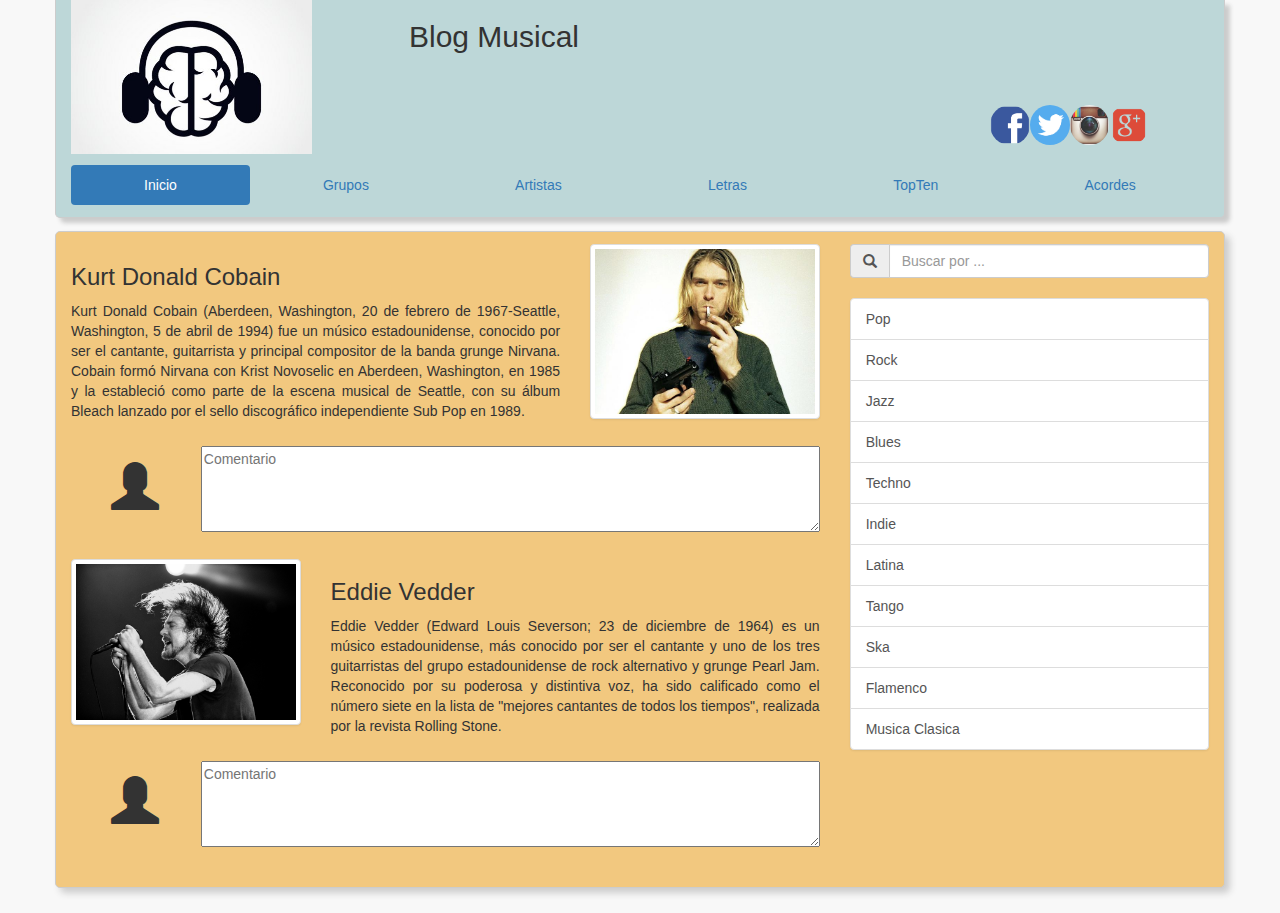
<file: FrameworksCss-Final/Bootstrap/index.html>
<!DOCTYPE html>
<html>

<head>
	<meta charset="utf-8">
	<meta name="viewport" content="width=device-width,user-scalable=no">
	<link href="css/bootstrap.min.css" type="text/css" rel="stylesheet">
	<link href="css/bootstrap-theme.min.css" type="text/css" rel="stylesheet">
	<script src="js/bootstrap.min.js"></script>
	<link href="css/estilos.css" type="text/css" rel="stylesheet">
	<title>DFRR - Bootstrap - Frameworks y Librerias CSS</title>
</head>

<body>
	<header class="container" id="cabecera">
		<!-- Encabezado -->
		<div class="row" id="encabezado">
			<div class="col-lg-6 col-md-12 col-sm-12 col-xs-12">
				<div class="row">
					<div class="col-lg-6">
						<img src="img/logo.jpg" alt="Imagen Logo" class="img-responsive" id="img-logo">
					</div>
					<div class="col-lg-6 text-center">
						<h2>Blog Musical</h2>
					</div>
				</div>
			</div>
			<div class="col-lg-6 col-md-12 col-sm-12 col-xs-12" id="img-redes">
				<a href="https://www.facebook.com/"><img src="img/facebook.png" alt="Imagen Facebook" class="img-responsive img-circle"></a>
				<a href="https://twitter.com"><img src="img/twitter.png" alt="Imagen Twitter" class="img-responsive img-circle"></a>
				<a href="https://www.instagram.com"><img src="img/instagram.jpg" alt="Imagen Instagram" class="img-responsive img-circle"></a>
				<a href="https://plus.google.com"><img src="img/google.png" alt="Imagen Google" class="img-responsive img-circle"></a>
			</div>
		</div>
		<!-- Menu -->
		<div class="row" id="menu">
			<div class="col-lg-12">
				<ul class="nav nav-pills nav-justified">
					<li class="active"><a href="#">Inicio</a></li>
					<li><a href="#">Grupos</a></li>
					<li><a href="#">Artistas</a></li>
					<li><a href="#">Letras</a></li>
					<li><a href="#">TopTen</a></li>
					<li><a href="#">Acordes</a></li>
				</ul>
			</div>
		</div>
	</header>

	<section class="container" id="contenido">
		<div class="row">
			<div class="col-lg-8">
				<div class="row">
					<div class="col-lg-8">
						<h3>Kurt Donald Cobain</h3>
						<p class="text-justify">Kurt Donald Cobain (Aberdeen, Washington, 20 de febrero de 1967-Seattle, Washington, 5 de abril de 1994) fue un músico estadounidense, conocido por ser el cantante, guitarrista y principal compositor de la banda grunge Nirvana. Cobain formó Nirvana con Krist Novoselic en Aberdeen, Washington, en 1985 y la estableció como parte de la escena musical de Seattle, con su álbum Bleach lanzado por el sello discográfico independiente Sub Pop en 1989.</p>
					</div>
					<div class="col-lg-4">
						<img src="img/kurt.jpg" alt="Kurt Cobain" class="img-responsive img-thumbnail">
					</div>
				</div>
				<div class="row" id="comentario">
					<div class="col-lg-2 col-md-2 col-sm-2 col-xs-2">
						<span class="glyphicon glyphicon-user" aria-hidden="true" id="img-comentario"></span>
					</div>
					<div class="col-lg-10 col-md-10 col-sm-10 col-xs-10">
						<textarea name="comentario" rows="4" placeholder="Comentario"></textarea>
					</div>
				</div>
				<div class="row">
					<div class="col-lg-4">
						<img src="img/eddie.png" alt="Eddie Vedder" class="img-responsive img-thumbnail">
					</div>
					<div class="col-lg-8">
						<h3>Eddie Vedder</h3>
						<p class="text-justify">Eddie Vedder (Edward Louis Severson; 23 de diciembre de 1964) es un músico estadounidense, más conocido por ser el cantante y uno de los tres guitarristas del grupo estadounidense de rock alternativo y grunge Pearl Jam. Reconocido por su poderosa y distintiva voz, ha sido calificado como el número siete en la lista de "mejores cantantes de todos los tiempos", realizada por la revista Rolling Stone.</p>
					</div>
				</div>
				<div class="row" id="comentario">
					<div class="col-lg-2 col-md-2 col-sm-2 col-xs-2">
						<span class="glyphicon glyphicon-user" aria-hidden="true" id="img-comentario"></span>
					</div>
					<div class="col-lg-10 col-md-10 col-sm-10 col-xs-10">
						<textarea name="comentario" rows="4" placeholder="Comentario"></textarea>
					</div>
				</div>
			</div>
			<div class="col-lg-4 visible-lg">
				<div class="input-group">
					<span class="input-group-addon">
              <span class="glyphicon glyphicon-search"></span>
					</span>
					<input type="text" class="form-control" placeholder="Buscar por ...">
				</div>
				<br>
				<div class="list-group">
					<a href="#" class="list-group-item">Pop</a>
					<a href="#" class="list-group-item">Rock</a>
					<a href="#" class="list-group-item">Jazz</a>
					<a href="#" class="list-group-item">Blues</a>
					<a href="#" class="list-group-item">Techno</a>
					<a href="#" class="list-group-item">Indie</a>
					<a href="#" class="list-group-item">Latina</a>
					<a href="#" class="list-group-item">Tango</a>
					<a href="#" class="list-group-item">Ska</a>
					<a href="#" class="list-group-item">Flamenco</a>
					<a href="#" class="list-group-item">Musica Clasica</a>
				</div>
			</div>
		</div>
	</section>
</body>

</html>
</file>
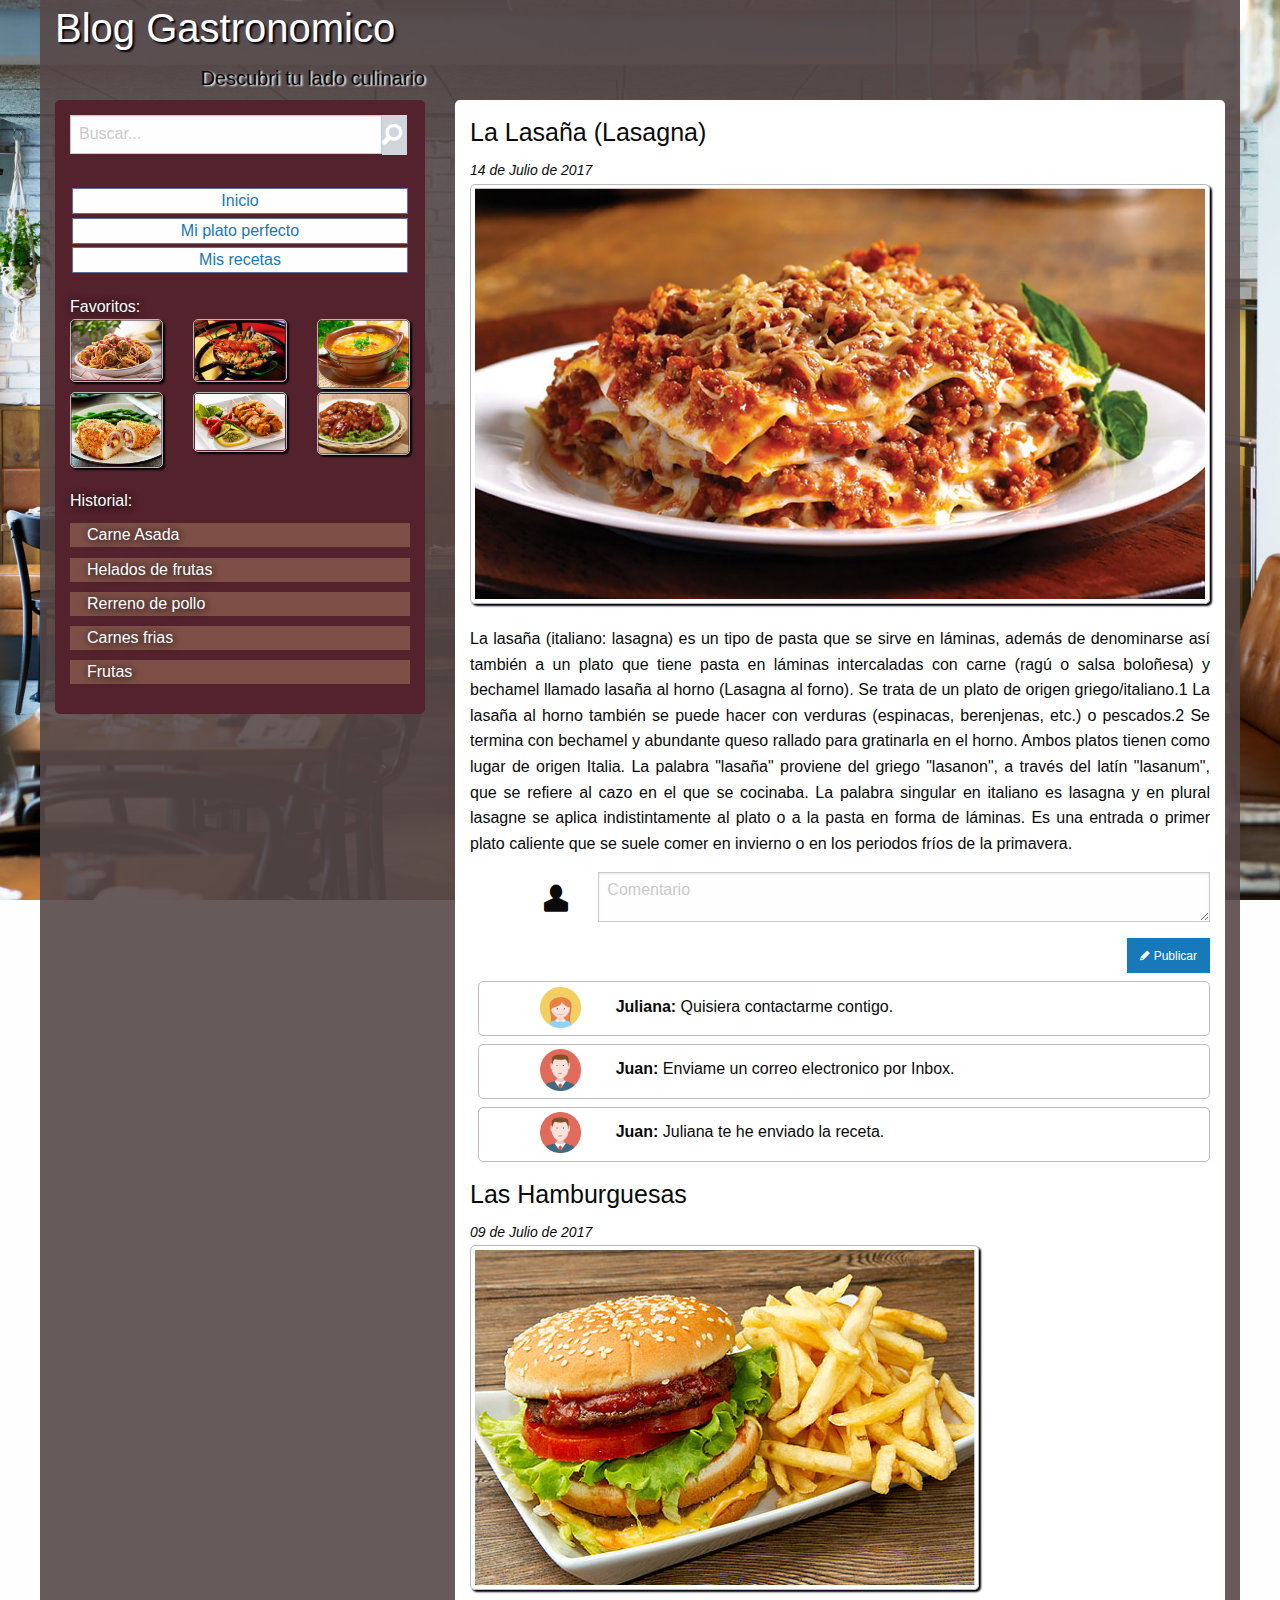
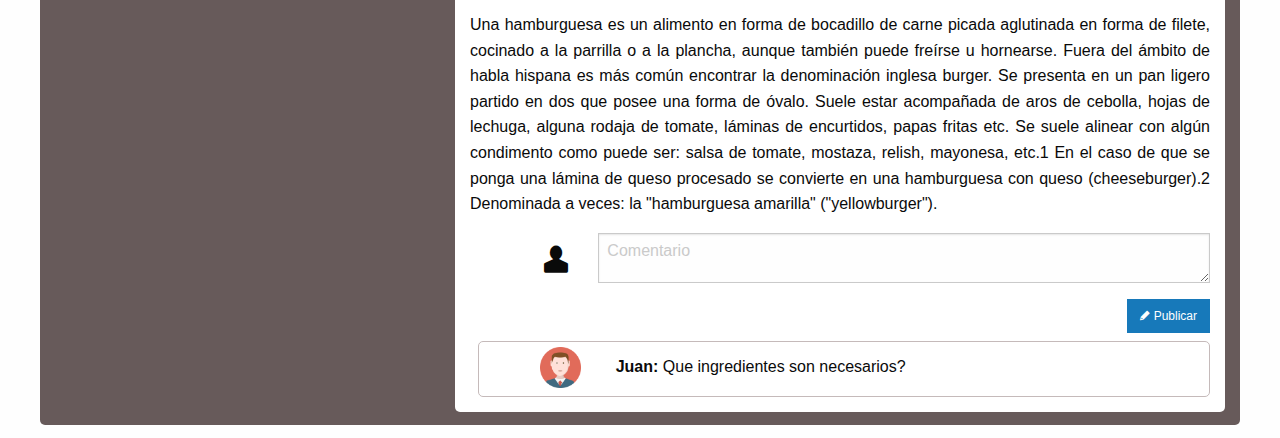
<file: FrameworksCss-Final/Foundation/index.html>
<!DOCTYPE html>
<html>

<head>
	<meta charset="utf-8">
	<meta name="viewport" content="width=device-width,user-scalable=no">
	<link href="css/foundation.min.css" type="text/css" rel="stylesheet">
	<link href="css/foundation-icons.css" type="text/css" rel="stylesheet">
	<link href="css/app.css" type="text/css" rel="stylesheet">
	<title>DFRR - Foundation - Frameworks y Librerias CSS</title>
</head>

<body>
	<header>
		<div class="row" id="header">
			<div class="column large-4" id="titulo">
				<h2>Blog Gastronomico</h2>
				<h5 class="text-right">Descubri tu lado culinario</h5>
			</div>
			<div class="column large-8">

			</div>
		</div>
	</header>
	<section>
		<div class="row" id="section">
			<div class="column large-4">
				<div class="row hide-for-small-only hide-for-medium-only" id="panel">
					<div class="column" id="panel-item">
						<div class="row collapse postfix-radius">
							<div class="small-11 columns">
								<input type="text" placeholder="Buscar...">
							</div>
							<div class="small-1 columns">
								<span class="postfix"><i class="fi-magnifying-glass" id="buscar"></i></span>
							</div>
						</div>
					</div>
					<div class="column" id="panel-item">
						<div class="row text-center" id="menu">
							<div class="column" id="item">
								<a href="#">Inicio</a>
							</div>
							<div class="column" id="item">
								<a href="#">Mi plato perfecto</a>
							</div>
							<div class="column" id="item">
								<a href="#">Mis recetas</a>
							</div>
						</div>
					</div>
					<div class="column" id="panel-item">
						Favoritos:
						<div class="row">
							<div class="column large-4"><img src="img/albondiga.jpg" alt="Imagen" id="img-panel"></div>
							<div class="column large-4"><img src="img/langosta.jpg" alt="Imagen" id="img-panel"></div>
							<div class="column large-4"><img src="img/sopa.jpg" alt="Imagen" id="img-panel"></div>
						</div>
						<div class="row">
							<div class="column large-4"><img src="img/arrollado.jpg" alt="Imagen" id="img-panel"></div>
							<div class="column large-4"><img src="img/brochette.jpg" alt="Imagen" id="img-panel"></div>
							<div class="column large-4"><img src="img/carne.jpg" alt="Imagen" id="img-panel"></div>
						</div>
					</div>
					<div class="column" id="panel-item">
						Historial:
						<div class="row column" id="item-historial">Carne Asada</div>
						<div class="row column" id="item-historial">Helados de frutas</div>
						<div class="row column" id="item-historial">Rerreno de pollo</div>
						<div class="row column" id="item-historial">Carnes frias</div>
						<div class="row column" id="item-historial">Frutas</div>
					</div>
				</div>
			</div>
			<div class="column large-8">
				<div class="row" id="contenido">
					<div class="column">
						<h4>La Lasaña (Lasagna)</h4>
						<label><em>14 de Julio de 2017</em></label>
						<img src="img/lasagna.jpg" alt="Imagen Lasagna" id="img-articulo">
					</div>
					<div class="column">
						<p class="text-justify">La lasaña (italiano: lasagna) es un tipo de pasta que se sirve en láminas, además de denominarse así también a un plato que tiene pasta en láminas intercaladas con carne (ragú o salsa boloñesa) y bechamel llamado lasaña al horno (Lasagna al forno). Se trata de un plato de origen griego/italiano.1 La lasaña al horno también se puede hacer con verduras (espinacas, berenjenas, etc.) o pescados.2 Se termina con bechamel y abundante queso rallado para gratinarla en el horno. Ambos platos tienen como lugar de origen Italia. La palabra "lasaña" proviene del griego "lasanon", a través del latín "lasanum", que se refiere al cazo en el que se cocinaba. La palabra singular en italiano es lasagna y en plural lasagne se aplica indistintamente al plato o a la pasta en forma de láminas. Es una entrada o primer plato caliente que se suele comer en invierno o en los periodos fríos de la primavera.</p>
					</div>
					<div class="column">
						<div class="row">
							<div class="column large-2 medium-2 small-2">
								<i class="fi-torso" id="torso"></i>
							</div>
							<div class="column large-10 medium-10 small-10">
								<textarea name="comentario" cols="80" placeholder="Comentario"></textarea>
							</div>
						</div>
					</div>
					<div class="column"><a class="button small" href="#" id="pencil"><i class="fi-pencil"></i> Publicar</a></div>
					<div class="column" id="comentario">
						<div class="row">
							<div class="column large-2 medium-2 small-2">
								<img src="img/avatar-mujer.png" alt="Imagen Avatar" id="avatar">
							</div>
							<div class="column large-10 medium-10 small-10">
								<p class="text-left" id="text-comentario"><b>Juliana:</b> Quisiera contactarme contigo.</p>
							</div>
						</div>
					</div>
					<div class="column" id="comentario">
						<div class="row">
							<div class="column large-2 medium-2 small-2">
								<img src="img/avatar-hombre.png" alt="Imagen Avatar" id="avatar">
							</div>
							<div class="column large-10 medium-10 small-10">
								<p class="text-left" id="text-comentario"><b>Juan:</b> Enviame un correo electronico por Inbox.</p>
							</div>
						</div>
					</div>
					<div class="column" id="comentario">
						<div class="row">
							<div class="column large-2 medium-2 small-2">
								<img src="img/avatar-hombre.png" alt="Imagen Avatar" id="avatar">
							</div>
							<div class="column large-10 medium-10 small-10">
								<p class="text-left" id="text-comentario"><b>Juan:</b> Juliana te he enviado la receta.</p>
							</div>
						</div>
					</div>

					<div class="column">
						<h4>Las Hamburguesas</h4>
						<label><em>09 de Julio de 2017</em></label>
						<img src="img/hamburguesa.jpg" alt="Imagen Hamburguesa" id="img-articulo">
					</div>
					<div class="column">
						<p class="text-justify">Una hamburguesa es un alimento en forma de bocadillo de carne picada aglutinada en forma de filete, cocinado a la parrilla o a la plancha, aunque también puede freírse u hornearse. Fuera del ámbito de habla hispana es más común encontrar la denominación inglesa burger. Se presenta en un pan ligero partido en dos que posee una forma de óvalo. Suele estar acompañada de aros de cebolla, hojas de lechuga, alguna rodaja de tomate, láminas de encurtidos, papas fritas etc. Se suele alinear con algún condimento como puede ser: salsa de tomate, mostaza, relish, mayonesa, etc.1 En el caso de que se ponga una lámina de queso procesado se convierte en una hamburguesa con queso (cheeseburger).2 Denominada a veces: la "hamburguesa amarilla" ("yellowburger").</p>
					</div>
					<div class="column">
						<div class="row">
							<div class="column large-2 medium-2 small-2">
								<i class="fi-torso" id="torso"></i>
							</div>
							<div class="column large-10 medium-10 small-10">
								<textarea name="comentario" cols="80" placeholder="Comentario"></textarea>
							</div>
						</div>
					</div>
					<div class="column"><a class="button small" href="#" id="pencil"><i class="fi-pencil"></i> Publicar</a></div>
					<div class="column" id="comentario">
						<div class="row">
							<div class="column large-2 medium-2 small-2">
								<img src="img/avatar-hombre.png" alt="Imagen Avatar" id="avatar">
							</div>
							<div class="column large-10 medium-10 small-10">
								<p class="text-left" id="text-comentario"><b>Juan:</b> Que ingredientes son necesarios?</p>
							</div>
						</div>
					</div>
				</div>
			</div>
		</div>
	</section>

	<script src="js/vendor/jquery.js"></script>
	<script src="js/vendor/what-input.js"></script>
	<script src="js/vendor/foundation.js"></script>
	<script src="js/app.js"></script>
</body>

</html>
</file>
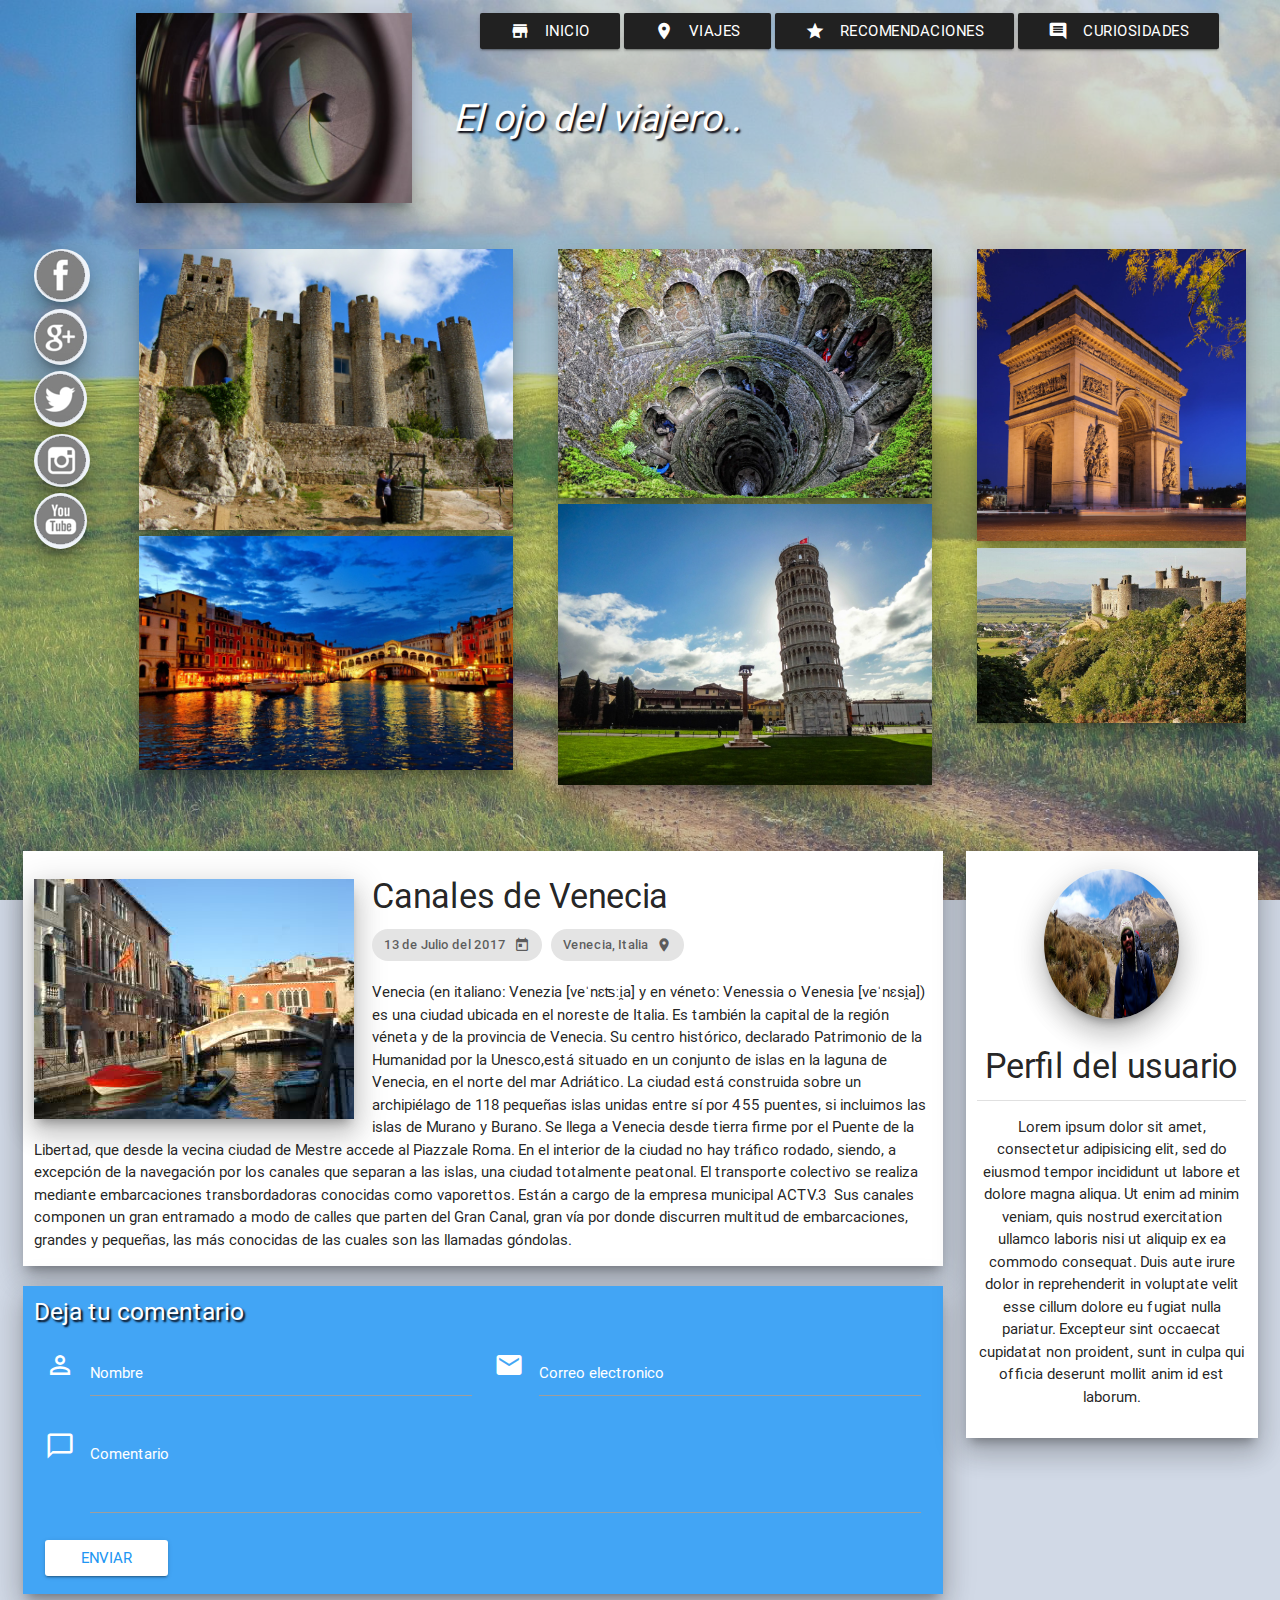
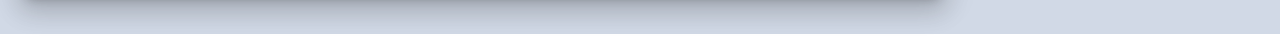
<file: FrameworksCss-Final/Materialize/index.html>
<!DOCTYPE html>
<html>

<head>
	<meta charset="utf-8">
	<meta name="viewport" content="width=device-width, initial-scale=1, maximum-scale=1.0">
	<link href="http://fonts.googleapis.com/icon?family=Material+Icons" rel="stylesheet">
	<link href="css/materialize.css" type="text/css" rel="stylesheet" media="screen,projection">
	<link href="css/estilo.css" type="text/css" rel="stylesheet">
	<title>DFRR - Materialize - Frameworks y Librerias CSS</title>
</head>

<body>
	<div class="capa-transparente">
		<div class="row" id="cabecera">
			<div class="col s12">
				<div class="row">
					<div class="col l4 m4 s12">
						<div class="logo">
							<img src="img/logo.jpg" alt="Imagen" class="responsive-img z-depth-5">
						</div>
					</div>
					<div class="col l8 m8 s12">
						<div class="row">
							<div class="col s12" id="menu">
								<a href="#" class="btn btn-small grey darken-4 waves-effect"><i class="material-icons left">store</i> INICIO</a>
								<a href="#" class="btn btn-small grey darken-4 waves-effect"><i class="material-icons left">location_on</i> VIAJES</a>
								<a href="#" class="btn btn-small grey darken-4 waves-effect"><i class="material-icons left">grade</i>RECOMENDACIONES</a>
								<a href="#" class="btn btn-small grey darken-4 waves-effect"><i class="material-icons left">comment</i>CURIOSIDADES</a>
							</div>
							<div class="col s12 white-text" id="titulo">
								El ojo del viajero..
							</div>
						</div>
					</div>
				</div>
			</div>
		</div>
		<div class="row">
			<div class="col s12">
				<div class="row">
					<div class="col l1 m12 s12">
						<div class="row">
							<div class="col l12 m2 s2 offset-s1">
								<img src="img/facebook.jpg" alt="Imagen" class="circle responsive-img z-depth-5" id="redes">
							</div>
							<div class="col l12 m2 s2">
								<img src="img/google.jpg" alt="Imagen" class="circle responsive-img z-depth-5" id="redes">
							</div>
							<div class="col l12 m2 s2">
								<img src="img/twitter.jpg" alt="Imagen" class="circle responsive-img z-depth-5" id="redes">
							</div>
							<div class="col l12 m2 s2">
								<img src="img/instagram.jpg" alt="Imagen" class="circle responsive-img z-depth-5" id="redes">
							</div>
							<div class="col l12 m2 s2">
								<img src="img/youtube.jpg" alt="Imagen" class="circle responsive-img z-depth-5" id="redes">
							</div>
						</div>
					</div>
					<div class="col l4 m4 s12">
						<div class="row">
							<div class="col s12">
								<div>
									<img src="img/uno.jpg" alt="Imagen" class="responsive-img z-depth-5">
								</div>
							</div>
							<div class="col s12">
								<div>
									<img src="img/dos.jpg" alt="Imagen" class="responsive-img z-depth-5">
								</div>
							</div>
						</div>
					</div>
					<div class="col l4 m4 s12">
						<div class="row">
							<div class="col s12">
								<div>
									<img src="img/cinco.jpg" alt="Imagen" class="responsive-img z-depth-5">
								</div>
							</div>
							<div class="col s12">
								<div>
									<img src="img/seis.jpg" alt="Imagen" class="responsive-img z-depth-5">
								</div>
							</div>
						</div>
					</div>
					<div class="col l3 m3 s12">
						<div class="row">
							<div class="col s12">
								<div>
									<img src="img/tres.jpg" alt="Imagen" class="responsive-img z-depth-5">
								</div>
							</div>
							<div class="col s12">
								<div>
									<img src="img/cuatro.jpg" alt="Imagen" class="responsive-img z-depth-5">
								</div>
							</div>
						</div>
					</div>
				</div>
			</div>
		</div>
		<div class="row">
			<div class="col s12">
				<div class="row">
					<div class="col l9 m9 s12">
						<div class="row">
							<div class="col s12 white z-depth-5" id="articulo">
								<div>
									<img src="img/venecia.jpg" alt="Imagen" class="responsive-img z-depth-5">
								</div>
								<h4>Canales de Venecia</h4>
								<div class="chip">
									13 de Julio del 2017
									<i class="close material-icons">today</i>
								</div>
								<div class="chip">
									Venecia, Italia
									<i class="close material-icons">location_on</i>
								</div>
								<p>Venecia (en italiano: Venezia [veˈnɛʦːi̯a] y en véneto: Venessia o Venesia [veˈnɛsi̯a]) es una ciudad ubicada en el noreste de Italia. Es también la capital de la región véneta y de la provincia de Venecia. Su centro histórico, declarado Patrimonio de la Humanidad por la Unesco,está situado en un conjunto de islas en la laguna de Venecia, en el norte del mar Adriático. La ciudad está construida sobre un archipiélago de 118 pequeñas islas unidas entre sí por 455 puentes, si incluimos las islas de Murano y Burano. Se llega a Venecia desde tierra firme por el Puente de la Libertad, que desde la vecina ciudad de Mestre accede al Piazzale Roma. En el interior de la ciudad no hay tráfico rodado, siendo, a excepción de la navegación por los canales que separan a las islas, una ciudad totalmente peatonal. El transporte colectivo se realiza mediante embarcaciones transbordadoras conocidas como vaporettos. Están a cargo de la empresa municipal ACTV.3​ ​ Sus canales componen un gran entramado a modo de calles que parten del Gran Canal, gran vía por donde discurren multitud de embarcaciones, grandes y pequeñas, las más conocidas de las cuales son las llamadas góndolas.</p>
							</div>
						</div>
						<div class="row">
							<div class="col s12 white-text blue lighten-1 z-depth-5" id="form-comentario">
								<h5>Deja tu comentario</h5>
								<form>
									<div class="input-field col s6">
										<i class="material-icons prefix">perm_identity</i>
										<input type="text" name="nombre" class="validate" id="nombre">
										<label for="nombre" class="white-text">Nombre</label>
									</div>
									<div class="input-field col s6">
										<i class="material-icons prefix">email</i>
										<input type="email" name="correo" class="validate" id="email">
										<label for="email" class="white-text " data-success="Correcto" data-error="Debes completar este campo">Correo electronico</label>
									</div>
									<div class="input-field col s12">
										<i class="material-icons prefix">chat_bubble_outline</i>
										<textarea name="comentario" rows="8" class="materialize-textarea" id="comentario"></textarea>
										<label for="comentario" class="white-text">Comentario</label>
										<input type="submit" name="enviar" value="Enviar" class="btn btn-small white waves-effect blue-text">
									</div>
								</form>
							</div>
						</div>
					</div>
					<div class="col l3 m3 s12">
						<div class="row">
							<div class="col s12 white z-depth-5" id="perfil">
								<div class="section">
									<div>
										<img src="img/perfil.jpg" alt="Imagen" class="circle responsive-img z-depth-5">
									</div>
									<h4>Perfil del usuario</h4>
									<div class="divider"></div>
									<p>Lorem ipsum dolor sit amet, consectetur adipisicing elit, sed do eiusmod tempor incididunt ut labore et dolore magna aliqua. Ut enim ad minim veniam, quis nostrud exercitation ullamco laboris nisi ut aliquip ex ea commodo consequat. Duis aute irure dolor in reprehenderit in voluptate velit esse cillum dolore eu fugiat nulla pariatur. Excepteur sint occaecat cupidatat non proident, sunt in culpa qui officia deserunt mollit anim id est laborum.</p>
								</div>
							</div>
						</div>
					</div>
				</div>
			</div>
		</div>
	</div>

	<script type="text/javascript" src="https://code.jquery.com/jquery-2.1.1.min.js"></script>
	<script type="text/javascript" src="js/materialize.min.js"></script>
</body>

</html>
</file>
<file: FrameworksCss-Final/Bootstrap/css/estilos.css>
body {
	background-color: #F8F8F8;
}

#cabecera {
	background-color: #BDD7D8;
	margin-bottom: 1%;
	border: 1px solid #CCCCCC;
	border-top: none;
	border-radius: 0px 0px 5px 5px;
	box-shadow: 5px 5px 7px #CCCCCC;
	-webkit-box-shadow: 5px 5px 4px #CCCCCC;
	-moz-box-shadow: 5px 5px 7px #CCCCCC;
}

#contenido {
	margin-bottom: 2%;
	padding-top: 1%;
	padding-bottom: 1%;
	border: 1px solid #CCCCCC;
	border-radius: 5px 5px 5px 5px;
	background-color: #F2C87F;
	box-shadow: 5px 5px 7px #CCCCCC;
	-webkit-box-shadow: 5px 5px 7px #CCCCCC;
	-moz-box-shadow: 5px 5px 7px #CCCCCC;
}

#comentario {
	margin-top: 2%;
	margin-bottom: 3%;
}

#img-redes {
	padding-top: 9%;
	padding-left: 30%;
}

#img-redes img {
	height: 40px;
	float: left;
}

#img-logo {
	height: 154px;
}

#img-comentario {
	font-size: 341%;
	margin-left: 40%;
	margin-right: 10%;
	margin-top: 16%;
}

#menu {
	margin-bottom: 1%;
}

#encabezado {
	margin-bottom: 1%;
}

textarea {
	width: 100%;
}

@media (max-width:400px) {
	#img-comentario {
		font-size: 250%;
		margin-left: 20%;
		margin-right: 10%;
		margin-top: 80%;
	}
}
</file>
<file: FrameworksCss-Final/Foundation/css/app.css>
body {
	background-image: url("../img/fondo.jpg");
	background-attachment: fixed;
	background-repeat: round;
	;
}

#titulo h2 {
	text-align: left;
	text-shadow: 2px 2px 2px #02010a;
	color: white;
}

#titulo h5 {
	text-shadow: 2px 1px 2px white;
}

#header,
#section {
	background: #574848e6;
}

#panel {
	text-shadow: 1px 1px 8px #02010a;
	color: white;
	background: #53222c;
	margin: 0 auto;
	padding-top: 4%;
	padding-bottom: 3%;
	border-radius: 5px 5px 5px 5px;
}

#panel-item {
	padding-bottom: 5%;
}

#contenido {
	background-color: white;
	margin: 0 auto;
	padding-top: 2%;
	border-radius: 5px 5px 5px 5px;
}

#section {
	padding-bottom: 1%;
	border-radius: 0 0 5px 5px;
}

section {
	padding-bottom: 1%;
}

#img-articulo {
	border: 1px solid #b9b7b7;
	border-radius: 5px 5px 5px 5px;
	padding: 0.5%;
	margin-bottom: 3%;
	-webkit-box-shadow: 2px 2px 2px #02010a;
	-moz-box-shadow: 2px 2px 2px #02010a;
}

#img-panel {
	border: 1px solid #b9b7b7;
	border-radius: 5px 5px 5px 5px;
	padding: 0.5%;
	margin-bottom: 3%;
	-webkit-box-shadow: 2px 2px 2px #02010a;
	-moz-box-shadow: 2px 2px 2px #02010a;
}

#item {
	border: 1px solid #3c4a7ecc;
	margin-bottom: 1%;
	background-color: #FEFEFE;
}

#item:hover {
	background-color: #b1b7ce;
}

#menu {
	text-shadow: none !important;
	padding-left: 5%;
	padding-right: 5%;
}

a {
	text-decoration: none;
}

#torso {
	font-size: 230%;
	float: right;
}

#pencil {
	float: right;
}

#buscar {
	text-shadow: none !important;
	font-size: 160%;
	float: left;
	background-color: #d1d5dc;
	padding-top: 5%;
	padding-right: 20%;
}

#item-historial {
	padding-left: 5%;
	margin-top: 3%;
	background-color: #deb8874d;
}

#avatar {
	width: 45%;
	float: right;
	;
	margin: 5%;
}

#comentario {
	border: 1px solid #c5baba;
	border-radius: 5px;
	margin: -1% 0% 2% 3%;
	width: 95%;
	float: left !important;
}

#text-comentario {
	margin-top: 2%;
}
</file>
<file: FrameworksCss-Final/Materialize/css/estilo.css>
body {
	background-image: url("../img/fondo.jpg");
	background-attachment: fixed;
	background-repeat: round;
}

.capa-transparente {
	height: 100%;
	background: rgba(141, 159, 193, 0.40);
}

#cabecera {
	padding-top: 1%;
}

.logo {
	display: block;
	text-align: center;
}

.logo img {
	height: 190px;
	margin-left: 106px
}

#menu {
	text-align: center;
}

#titulo {
	padding-top: 5%;
	font-size: 250%;
	font-style: italic;
	text-shadow: 2px 2px 2px #02010a;
}

#articulo {
	padding-top: 1%;
}

#articulo img {
	margin-top: 2%;
	margin-right: 2%;
	margin-bottom: 1%;
	float: left;
}

#perfil {
	text-align: center;
	padding-top: 1%;
}

#perfil img {
	width: 50%;
	height: 150px;
	margin-bottom: 2%;
}

#form-comentario {
	padding-bottom: 2%;
}

h5 {
	text-shadow: 2px 2px 2px #02010a;
}

@media (max-width:900px) {
	#titulo {
		text-align: center;
	}
	#perfil1 img {
		width: 80%;
	}
	.logo img {
		height: 190px;
		margin-left: 0px
	}
}
</file>
